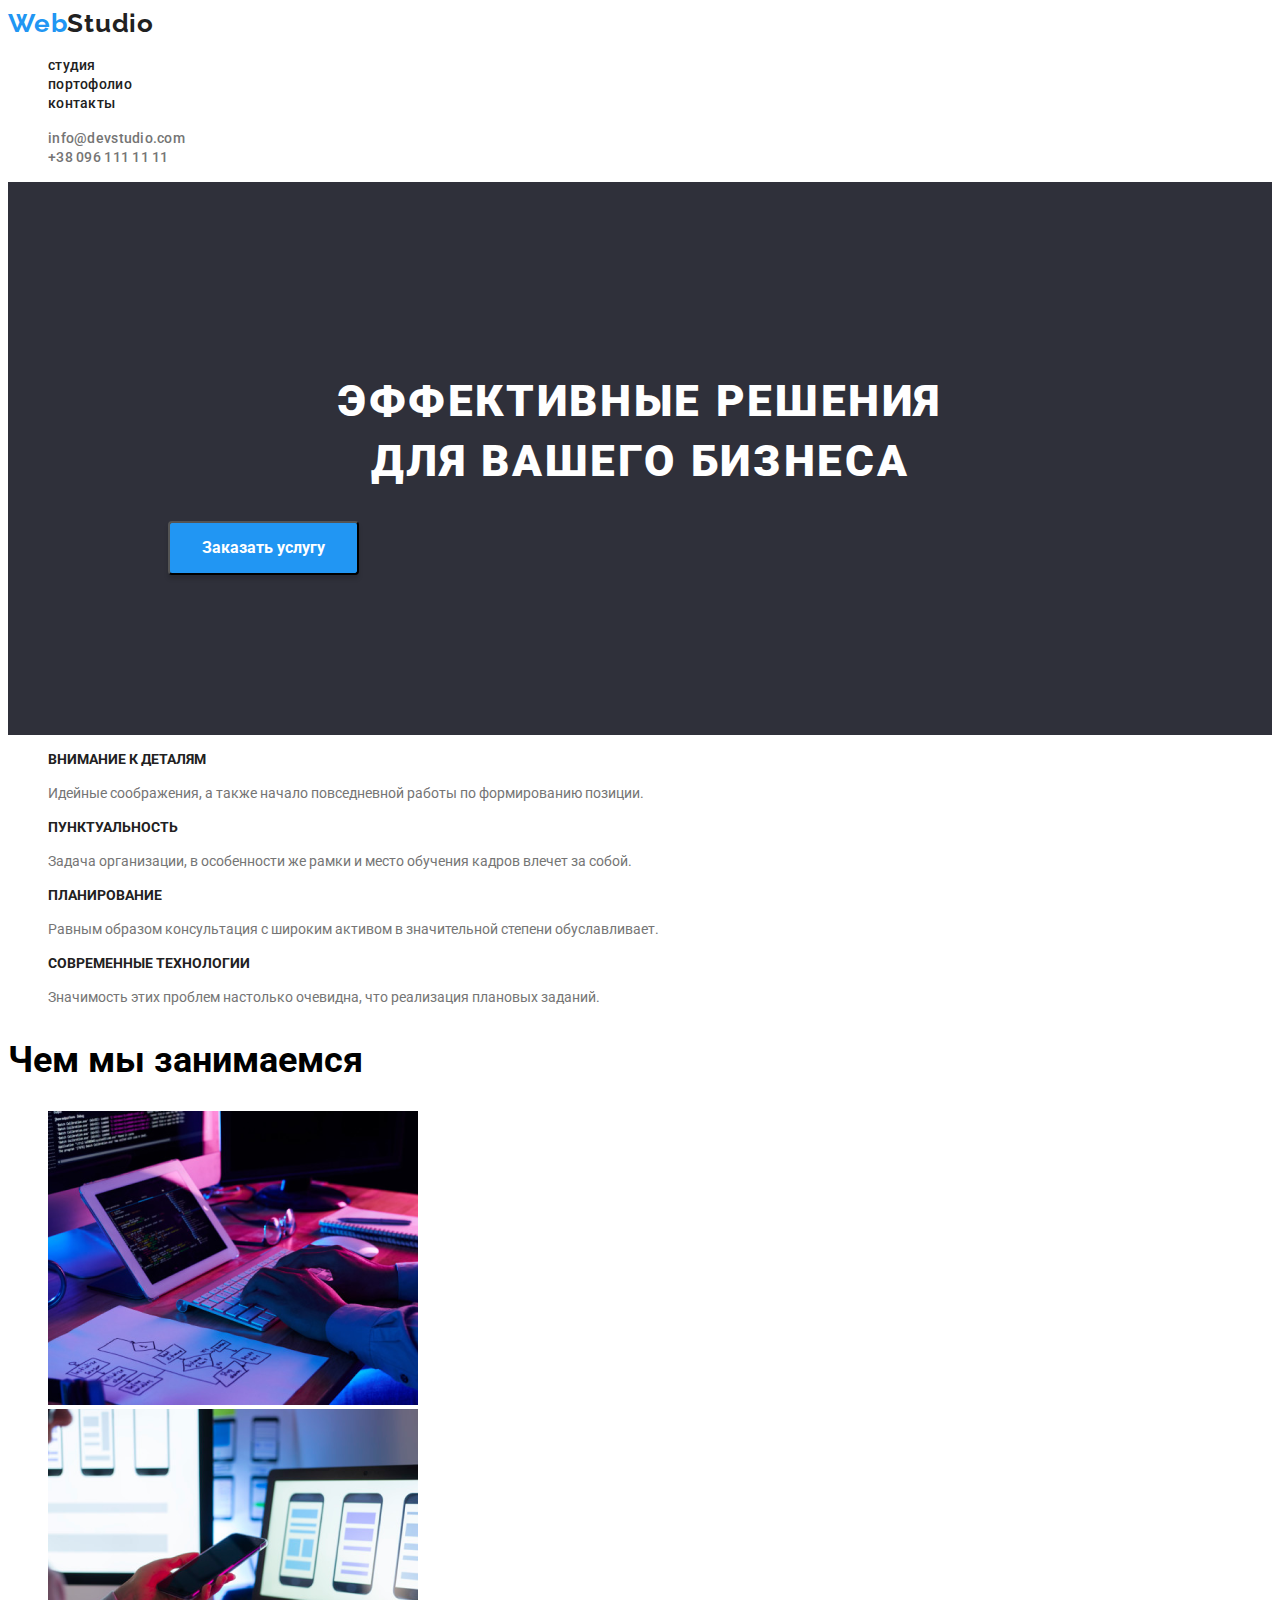
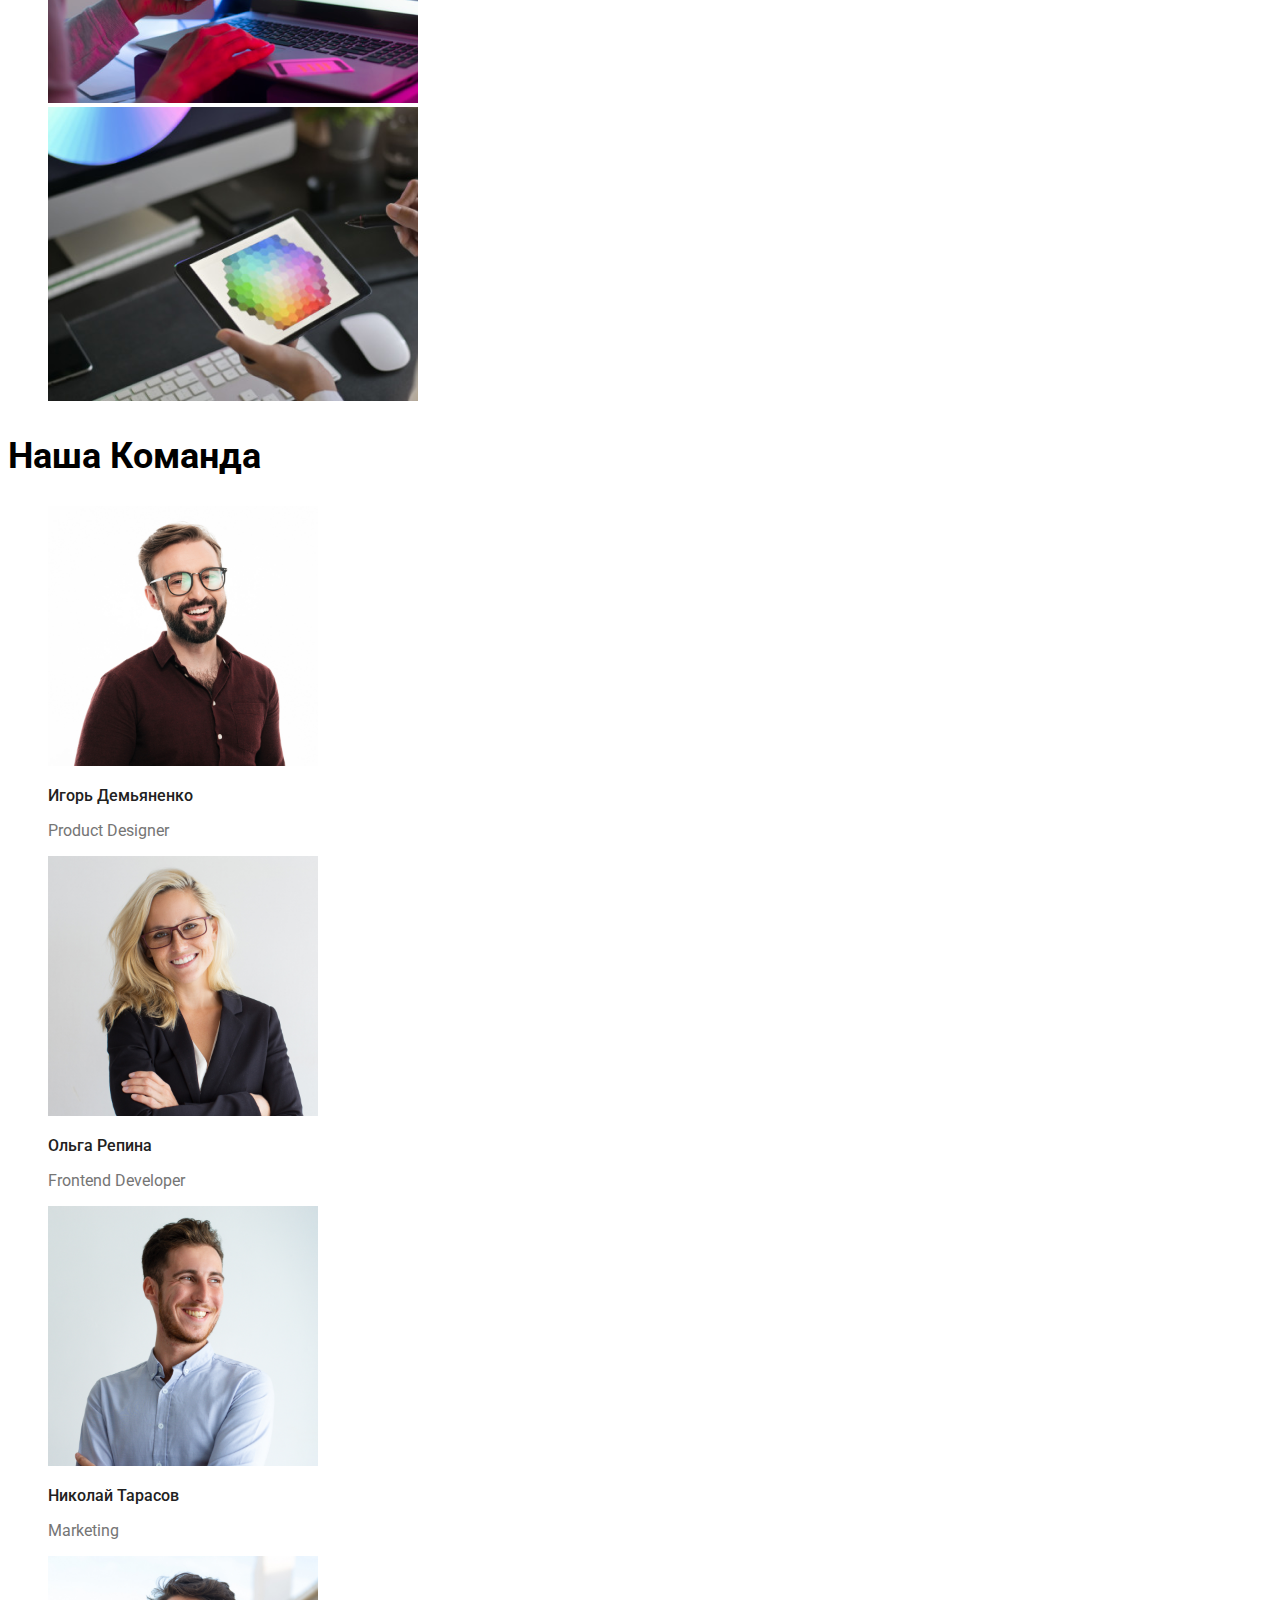
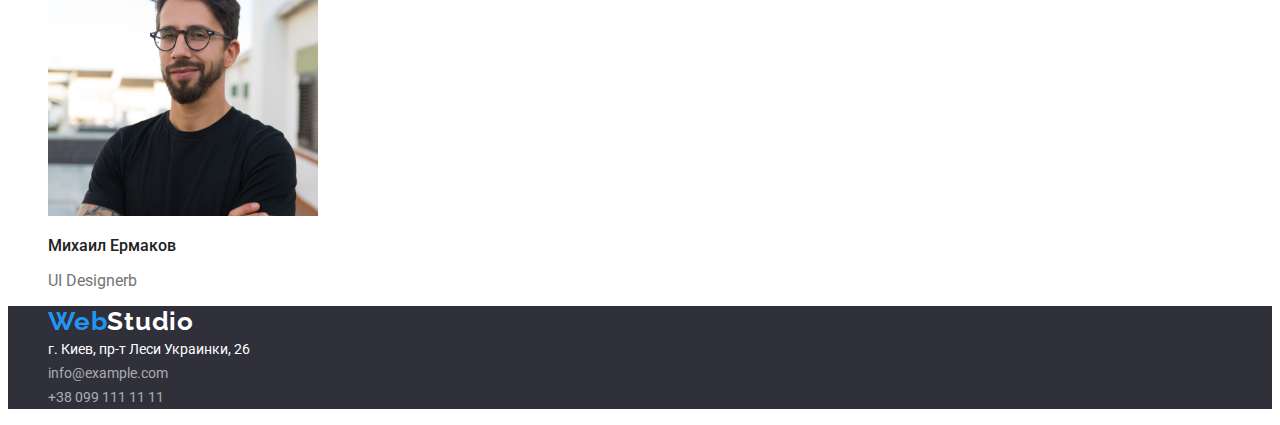
<file: index.html>
<!DOCTYPE html> 
<html lang="ru"> 
<head> 
<meta charset="UTF-8"> 
<link rel="preconnect" href="https://fonts.googleapis.com">
<link rel="preconnect" href="https://fonts.gstatic.com" crossorigin>
<link href="https://fonts.googleapis.com/css2?family=Raleway:wght@700&family=Roboto:wght@400;500;700;900&display=swap" rel="stylesheet">
<link rel="stylesheet" href="./css/style.css"> 
<title>WebStudio</title> 
</head> 
<body> 
<header class="hat"> 
   
        <a class="logo" href="./index.html">Web<span>Studio</span></a>    
        <nav> 
        <ul> 
<li><a class="head-link" href="./index.html">студия</a></li> 
<li><a class="head-link" href="./portfolio.html">портофолио</a></li> 
<li><a class="head-link" href="#">контакты</a></li> 
        </ul> 
</nav> 
<ul> 
    <li><a class="head-link-two" href="mailto:info@devstudio.com">info@devstudio.com</a></li>
    <li><a class="head-link-two" href="tel:+380961111111">+38 096 111 11 11</a></li> 
</ul>  
  <main class="middle">
    <span> 
        <h1>Эффективные решения <br> для вашего бизнеса</h1> 
        <button type="button" class="main-but" 
        >Заказать услугу</button> 
    </span> 
</header> 
<section> 
 
    <ul> 
        <li><h3 class="tittle">Внимание к деталям</h3><p class="text">Идейные соображения, а также начало повседневной работы по формированию позиции.</p></li> 
        <li><h3 class="tittle">Пунктуальность</h3><p class="text">Задача организации, в особенности же рамки и место обучения кадров влечет за собой.</p></li> 
        <li><h3 class="tittle">Планирование</h3><p class="text">Равным образом консультация с широким активом в значительной степени обуславливает.</p></li> 
        <li><h3 class="tittle">Современные технологии</h3><p class="text">Значимость этих проблем настолько очевидна, что реализация плановых заданий.</p></li> 
    </ul> 

</section> 
<section>
<h2>Чем мы занимаемся</h2> 
<div> 
 <ul> 
     <li><img class="image-main" src="./images/keyboard.png" alt="клавиатура" width="370px";
        height="294px"></li> 
     <li><img class="image-main" src="./images/phone.png" alt="телефон" width="370px";
        height="294px"></li> 
     <li><img class="image-main" src="./images/planshet.png" alt="планшет" width="370px";
        height="294px"></li> 
 </ul> 
</div> 
</section> 
 
<section> 
<h2>Наша Команда</h2> 
<div> 
<ul> 
    <li> 
        <img src="./images/igor.jpg" alt="Игорь Демьяненко" 
        width="270px";
        height="260px" ;>  
        <h3 class="names">Игорь Демьяненко</h3> 
        <p>Product Designer</p> 
    </li> 
    <li> 
        <img src="./images/olga.jpg" alt="Ольга Репина" width="270px";
        height="260px" ;> 
        <h3 class="names">Ольга Репина</h3> 
        <p>Frontend Developer</p> 
    </li> 
    <li> 
        <img src="./images/nikolay.jpg" alt="Николай Тарасов" width="270px";
        height="260px" ;> 
        <h3 class="names">Николай Тарасов</h3> 
        <p>Marketing</p> 
    </li> 
    <li> 
        <img src="./images/mihail.jpg" alt="Михаил Ермаков" width="270px";
        height="260px" ;> 
        <h3 class="names">Михаил Ермаков</h3> 
        <p>UI Designerb</p> 
    </li> 
</ul> 
</div> 
</section> 
</main> 
<footer> 
<div> 
<address>
    <ul> 
     <li><a class="logo" href="./index.html">Web<span class="footer-logo">Studio</span></a></li>   
    <li class="street">г. Киев, пр-т Леси Украинки, 26</li>
    <li class="footer-links"><a class="link-mail" href="mailto:info@example.com">info@example.com</a></li> 
    <li class="footer-links"><a class="link-tel" href="tel+38 099 111 11 11:">+38 099 111 11 11</a></li>
</ul>
</address> 
</div> 
</footer> 
</body> 
</html>
</file>
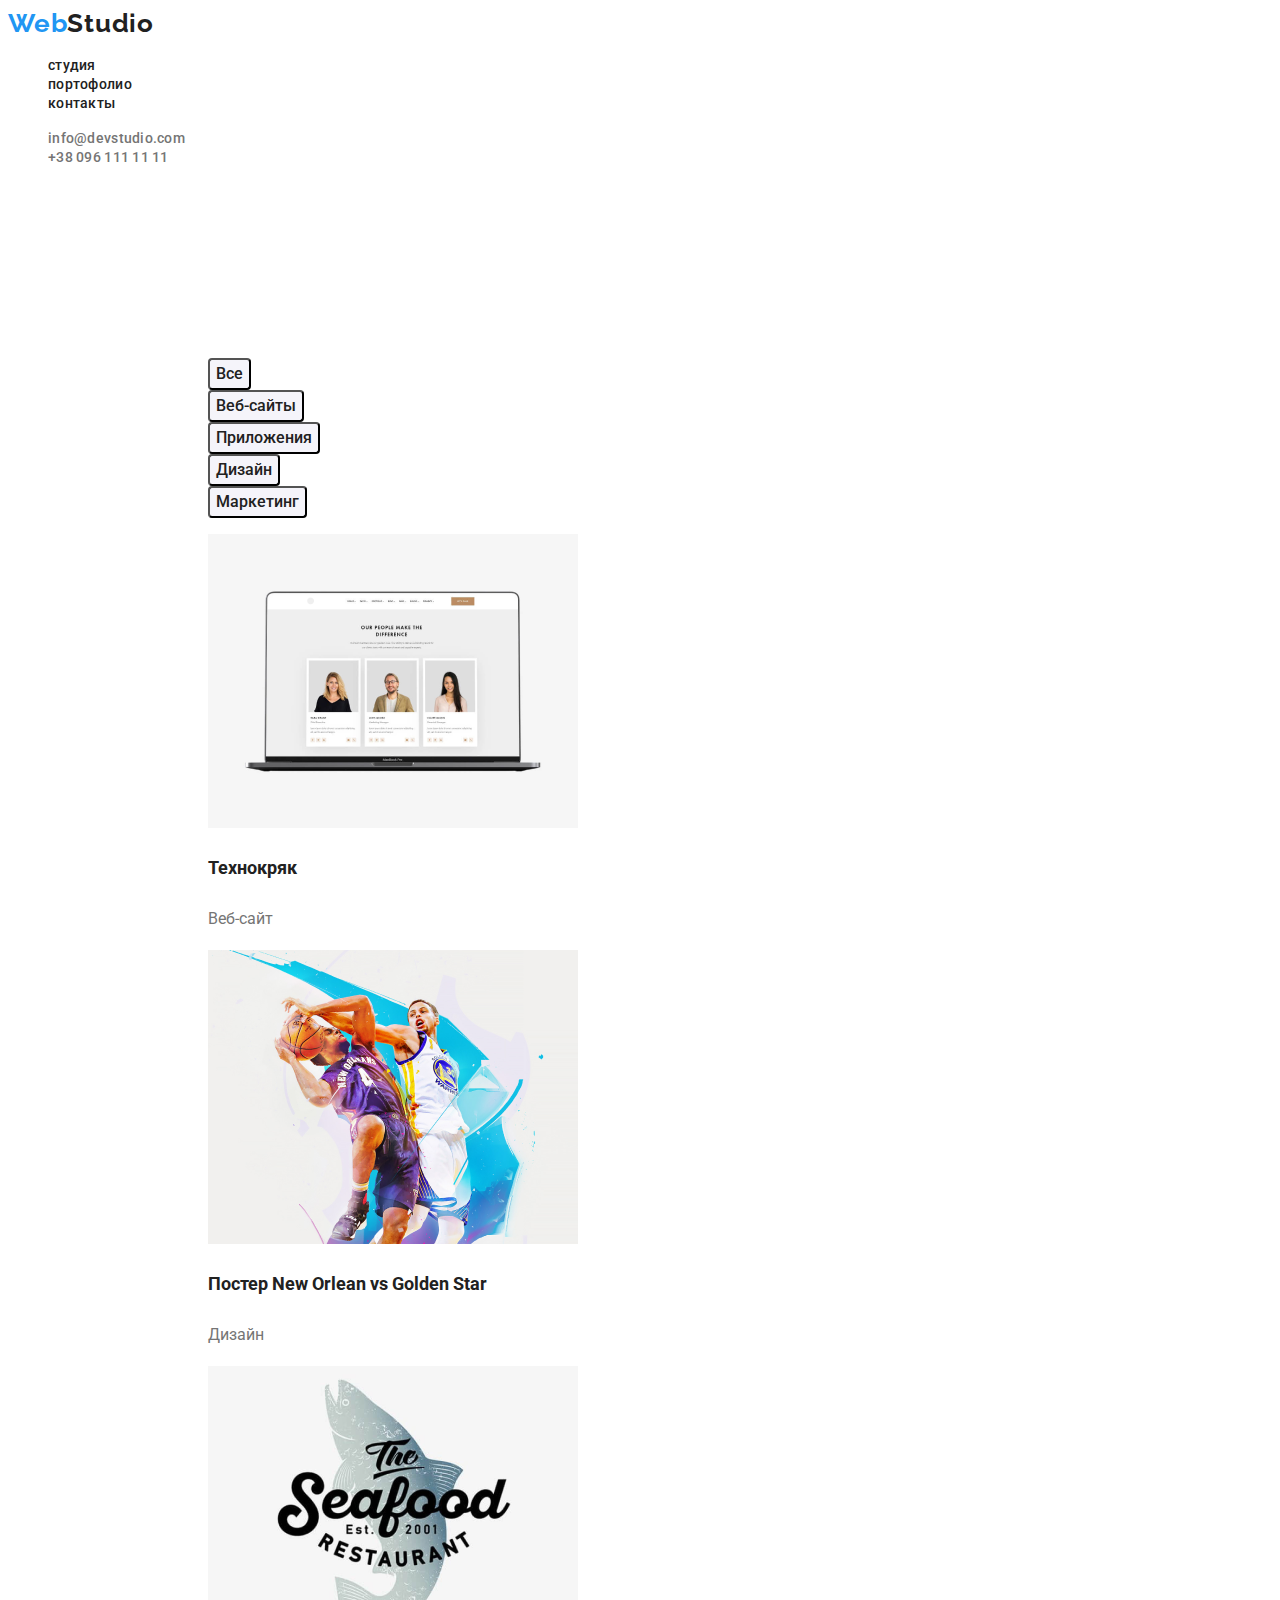
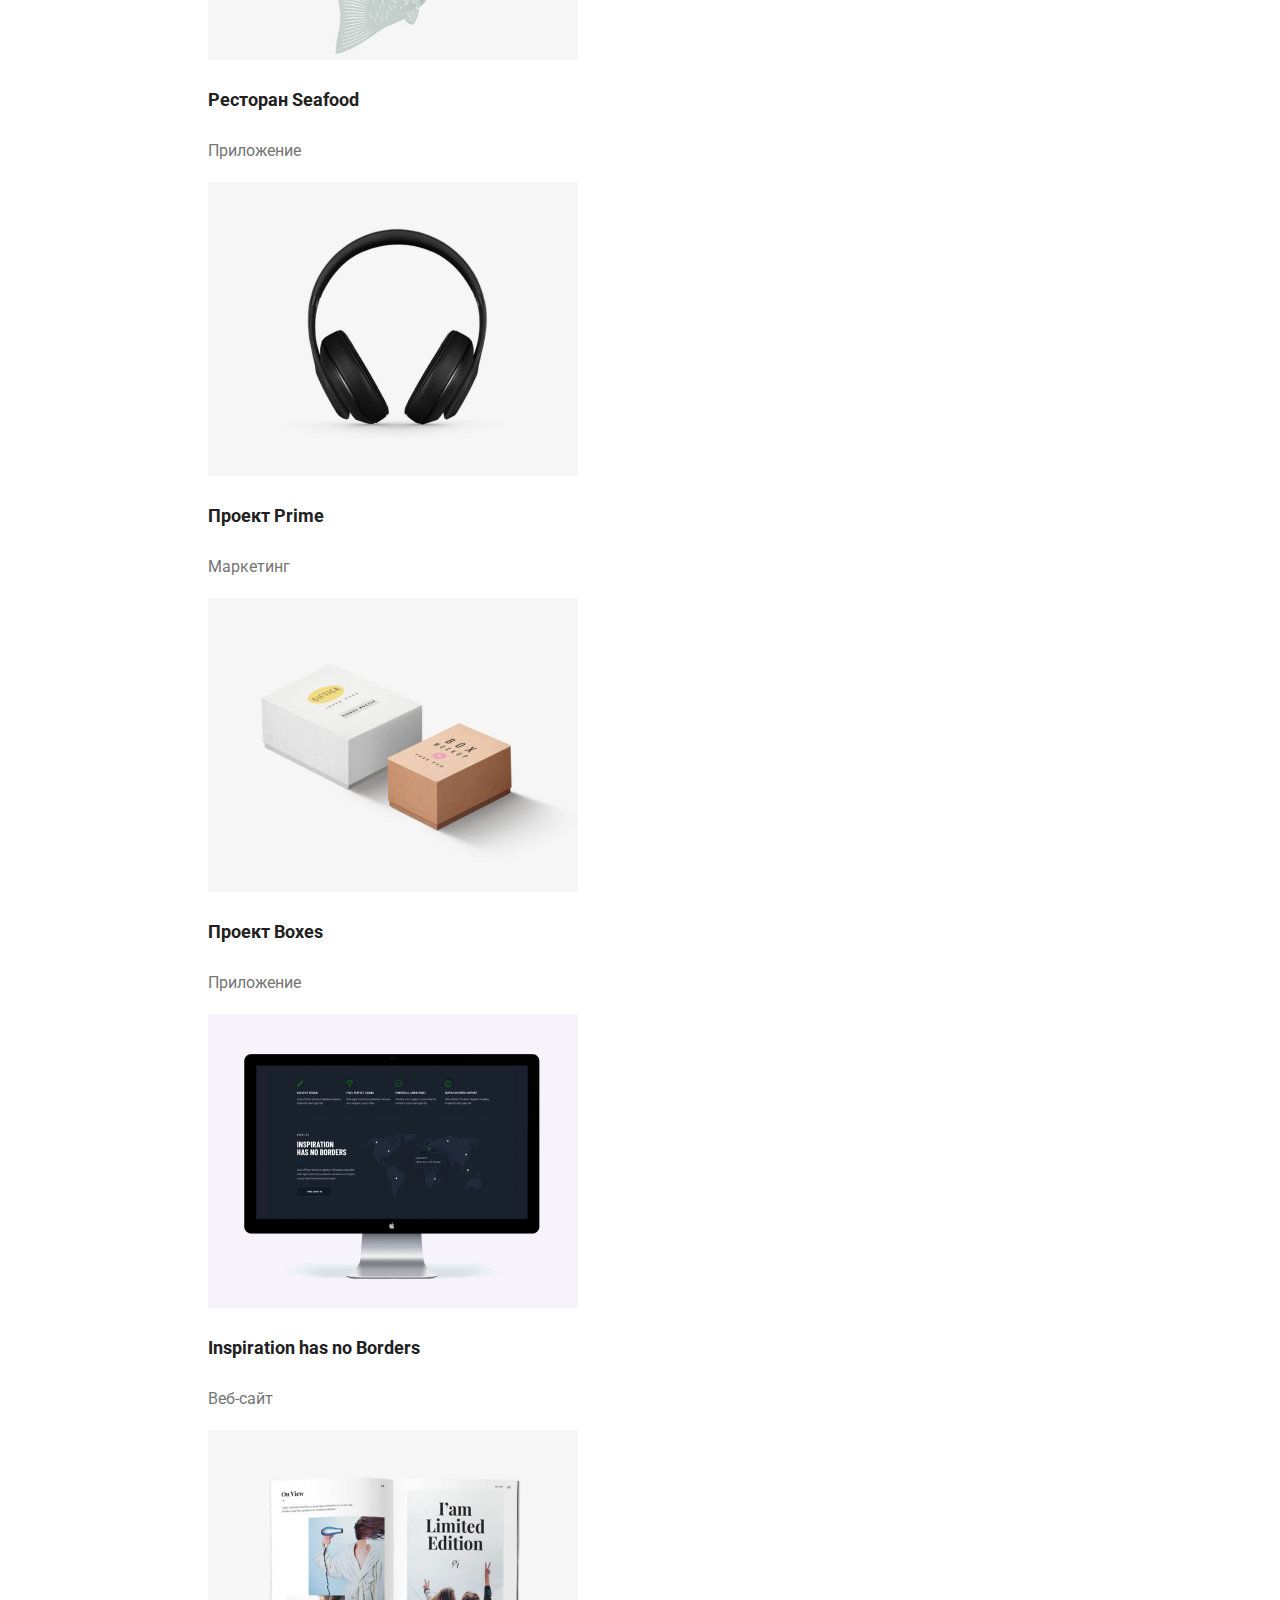
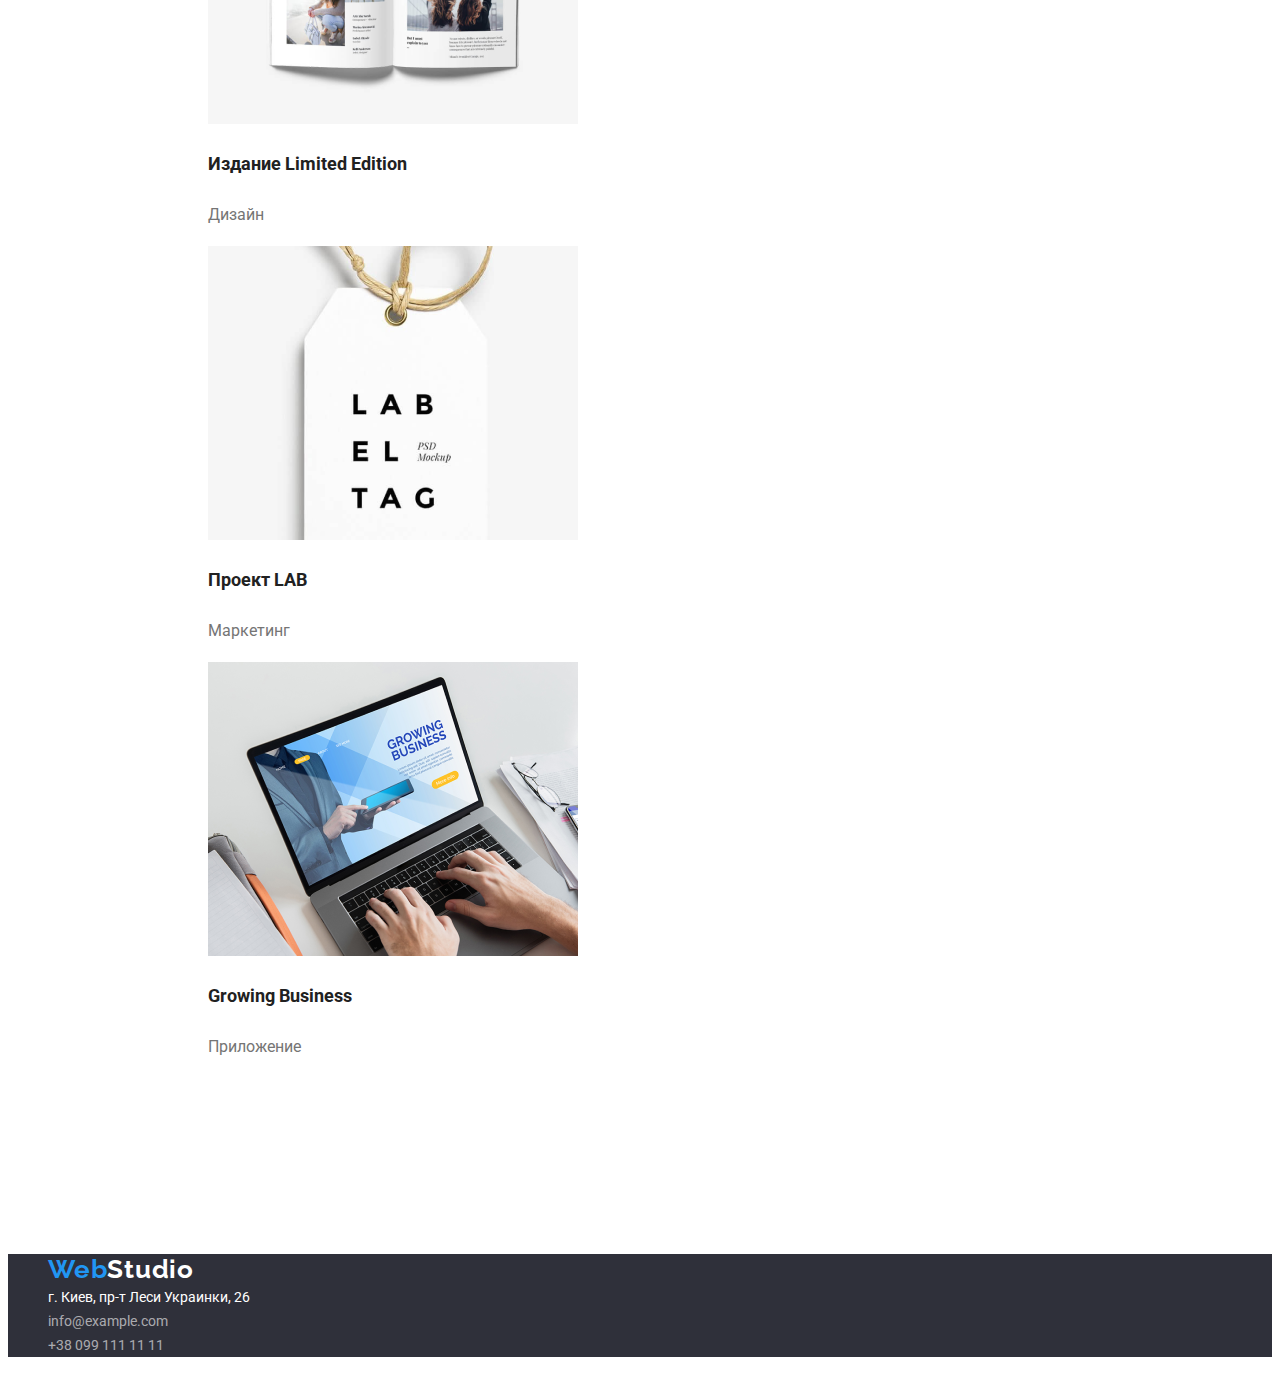
<file: portfolio.html>
<!DOCTYPE html> 
<html lang="ru"> 
<head> 
<meta charset="UTF-8"><link rel="preconnect" href="https://fonts.googleapis.com">
<link rel="preconnect" href="https://fonts.gstatic.com" crossorigin>
<link href="https://fonts.googleapis.com/css2?family=Raleway:wght@700&family=Roboto:wght@400;500;700;900&display=swap" rel="stylesheet">
<link rel="stylesheet" href="./css/style.css"> 
<title>portfolio</title>
</head>
<body>
    <header> 
   
        <a class="logo" href="./index.html">Web<span>Studio</span></a>    
        <nav> 
        <ul> 
<li><a class="head-link" href="./index.html">студия</a></li> 
<li><a class="head-link" href="./portfolio.html">портофолио</a></li> 
<li><a class="head-link" href="#">контакты</a></li> 
        </ul> 
</nav> 
<ul> 
    <li><a class="head-link-two" href="mailto:info@devstudio.com">info@devstudio.com</a></li>
    <li><a class="head-link-two" href="tel:+380961111111">+38 096 111 11 11</a></li> 
</ul>  
<main class="portfolio-main">
 <ul>
     <li><button type="button" class="port-button">Все</button></li>
     <li><button type="button" class="port-button">Веб-сайты</button></li>
     <li><button type="button" class="port-button">Приложения</button></li>
     <li><button type="button" class="port-button">Дизайн</button></li>
     <li><button type="button" class="port-button">Маркетинг</button></li>
 </ul>
<section>
    <ul>
        <li><img src="./images-portfolio/img (7).png" class="images-portfolio" alt="laptop" width="370px";
            heighh="294px"></li>
            <h3>Технокряк</h3>
            <p class="p-port">Веб-сайт</p>
        <li><img src="./images-portfolio/img (8).png" class="images-portfolio" alt="basketball" width="370px";
            heighh="294px"></li>
            <h3>Постер New Orlean vs Golden Star</h3>
            <p class="p-port">Дизайн</p>
        <li><img src="./images-portfolio/img (9).png" class="images-portfolio" alt="seafood" width="370px";
            heighh="294px"></li>
            <h3>Ресторан Seafood</h3>
            <p class="p-port">Приложение</p>
        <li><img src="./images-portfolio/img (10).png" class="images-portfolio" alt="headphones" width="370px";
            heighh="294px"></li>
            <h3>Проект Prime</h3>
            <p class="p-port">Маркетинг</p>
        <li><img src="./images-portfolio/img (11).png" class="images-portfolio" alt="Boxes" width="370px";
            heighh="294px"></li>
            <h3>Проект Boxes</h3>
            <p class="p-port">Приложение</p>
        <li><img src="./images-portfolio/img (12).png" class="images-portfolio" alt="iMac" width="370px";
            heighh="294px"></li>
            <h3>Inspiration has no Borders</h3>
            <p class="p-port">Веб-сайт</p>
        <li><img src="./images-portfolio/img (13).png" class="images-portfolio" alt="Book" width="370px";
            height="294px"></li>
            <h3>Издание Limited Edition</h3>
            <p class="p-port">Дизайн</p>
        <li><img src="./images-portfolio/img (14).png" class="images-portfolio" alt="label-tag" width="370px";
            height="294px"></li>
            <h3>Проект LAB</h3>
            <p class="p-port">Маркетинг</p>
        <li><img src="./images-portfolio/img (15).png" class="images-portfolio" alt="laptop" width="370px";
            height="294px"></li>
            <h3>Growing Business</h3>
            <p class="p-port">Приложение</p>
    </ul>
</section>
</main>
</body>
<footer>
    <div> 
        <address>
            <ul> 
             <li><a class="logo" href="./index.html">Web<span class="footer-logo">Studio</span></a></li>   
            <li class="street">г. Киев, пр-т Леси Украинки, 26</li>
            <li class="footer-links"><a class="link-mail" href="mailto:info@example.com">info@example.com</a></li> 
            <li class="footer-links"><a class="link-tel" href="tel+38 099 111 11 11:">+38 099 111 11 11</a></li>
        </ul>
        </address> 
        </div> 
</footer>
</html>
</file>
<file: css/style.css>
:root{
        --theme-color: #2196F3;
        --secondory-theme-color: #2F303A;

        --text-primary: #212121;
        --text-secondary: #757575;
       
        --primary-font: 'Roboto';
        --secondary-font: 'Raleway';
    }
    body{
         font-family: 'Roboto', sans-serif;
    }
    main{
        background-color: var(--secondory-theme-color);
        padding: 160px;
    }
    ul, ol{
        list-style: none;
    }
    a{
        text-decoration: none;
    }
    address{
        font-style: normal;
    }

    .main-but {
        background: #2196F3;
        box-shadow: 0px 4px 4px rgba(0, 0, 0, 0.15);
        border-radius: 4px;
        font-family: var(--primary-font);
font-style: normal;
font-weight: bold;
font-size: 16px;
line-height: 30px;
padding-left: 32px;
padding-top: 10px;
padding-bottom: 10px;
padding-right: 32px;
color: #FFFFFF;
    }
    .main-but:hover {
        background: #188CE8;
        box-shadow: 0px 4px 4px rgba(0, 0, 0, 0.15);
        border-radius: 4px;
        font-family: var(--primary-font);
font-style: normal;
font-weight: bold;
font-size: 16px;
line-height: 30px;
padding-left: 32px;
padding-top: 10px;
padding-bottom: 10px;
padding-right: 32px;
cursor: pointer;
color: #FFFFFF;
    }
    h1 {
        font-family: var(--primary-font);
font-style: normal;
font-weight: 900;
font-size: 44px;
line-height: 60px;
text-align: center;
letter-spacing: 0.06em;
text-transform: uppercase;

color: #FFFFFF;

    }
    .head-link {
        color: var(--text-primary);
        font-family: var(--primary-font);
        font-style: normal;
        font-weight: 500;
        font-size: 14px;
        line-height: 16px;
        letter-spacing: 0.02em;

    } 
    .head-link:hover {
        color: var(--theme-color);
        text-decoration: none;
        font-family: var(--primary-font);
        font-style: normal;
        font-weight: 500;
        font-size: 14px;
        line-height: 16px;
    }
    .names {
        font-family: var(--primary-font);
        font-style: normal;
        font-weight: 500;
        font-size: 16px;
        line-height: 19px;
    }
    .text {
        color: var(--text-secondary);
        font-family: var(--primary-font);
        font-style: normal;
        font-weight: normal;
        font-size: 14px;
        line-height: 24px;
    }
    h2 {
        font-family: var(--primary-font);
        font-style: normal;
        font-weight: bold; 
        font-size: 36px;
        line-height: 42px;
    }
    .tittle {
        text-transform: uppercase;
        font-family: var(--primary-font);
        font-style: normal;
        font-weight: bold;
        font-size: 14px;
        line-height: 16px;
    }
    
    p {
        color: var(--text-secondary);
        font-family: var(--primary-font);
        font-style: normal;
        font-weight: normal;
        font-size: 16px;
        line-height: 19px;
    }
    .footer-links{
        color: rgba(255, 255, 255, 0.6);
        font-family: var(--primary-font);
        font-style: normal;
        font-weight: normal;
        font-size: 14px;
        line-height: 24px;
    }
    footer{
        background-color: var(--secondory-theme-color);
        }
    .link-mail ,
    .link-tel{
        color:  rgba(255, 255, 255, 0.6);
    }
    .image-main {
        align-content: flex-start;
    }
    .head-link-two{
        font-family: var(--primary-font);
font-style: normal;
font-weight: 500;
font-size: 14px;
line-height: 16px;
letter-spacing: 0.02em;
color: #757575;
}
    .head-link-two:hover{
        font-family: var(--primary-font);
font-style: normal;
font-weight: 500;
font-size: 14px;
line-height: 16px;
letter-spacing: 0.02em;

color: #2196F3;

    }
    .portfolio-main{
        background-color: #FFFFFF;
    }
    .port-button{
        background-color: #F5F4FA;
        color: #212121;
        font-family: var(--primary-font);
        font-style: normal;
        font-weight: 500;
        font-size: 16px;
        line-height: 26px;
        border-radius: 4px;
       
    }
    .port-button:hover{
        background-color: #2196F3;
        color: #FFFFFF;
        font-family: var(--primary-font);
        font-style: normal;
        font-weight: 500;
        font-size: 16px;
        line-height: 26px;
    }
    h3 {
        font-family: var(--primary-font);
font-style: normal;
font-weight: bold;
font-size: 18px;
line-height: 36px;
color: #212121;    
}
.p-port {
    font-family: var(--primary-font);
font-style: normal;
font-weight: normal;
font-size: 16px;
line-height: 30px;
}
span {
    font-family: var(--secondary-font);
    font-style: normal;
    font-weight: bold;
    font-size: 26px;
    line-height: 31px;
    letter-spacing: 0.03em;
    color: #212121;  
}
.logo {
    font-family: var(--secondary-font);
    font-style: normal;
    font-weight: bold;
    font-size: 26px;
    line-height: 31px;
    letter-spacing: 0.03em;
    color: #2196F3;
    
}
.footer-logo {
    font-family: var(--secondary-font);
    font-style: normal;
    font-weight: bold;
    font-size: 26px;
    line-height: 31px;
    letter-spacing: 0.03em;
    color: #FFFFFF;  
}
.street {
    color: #FFFFFF;
    font-family: var(--primary-font);
    font-style: normal;
    font-weight: normal;
    font-size: 14px;
    line-height: 24px;
}
</file>
